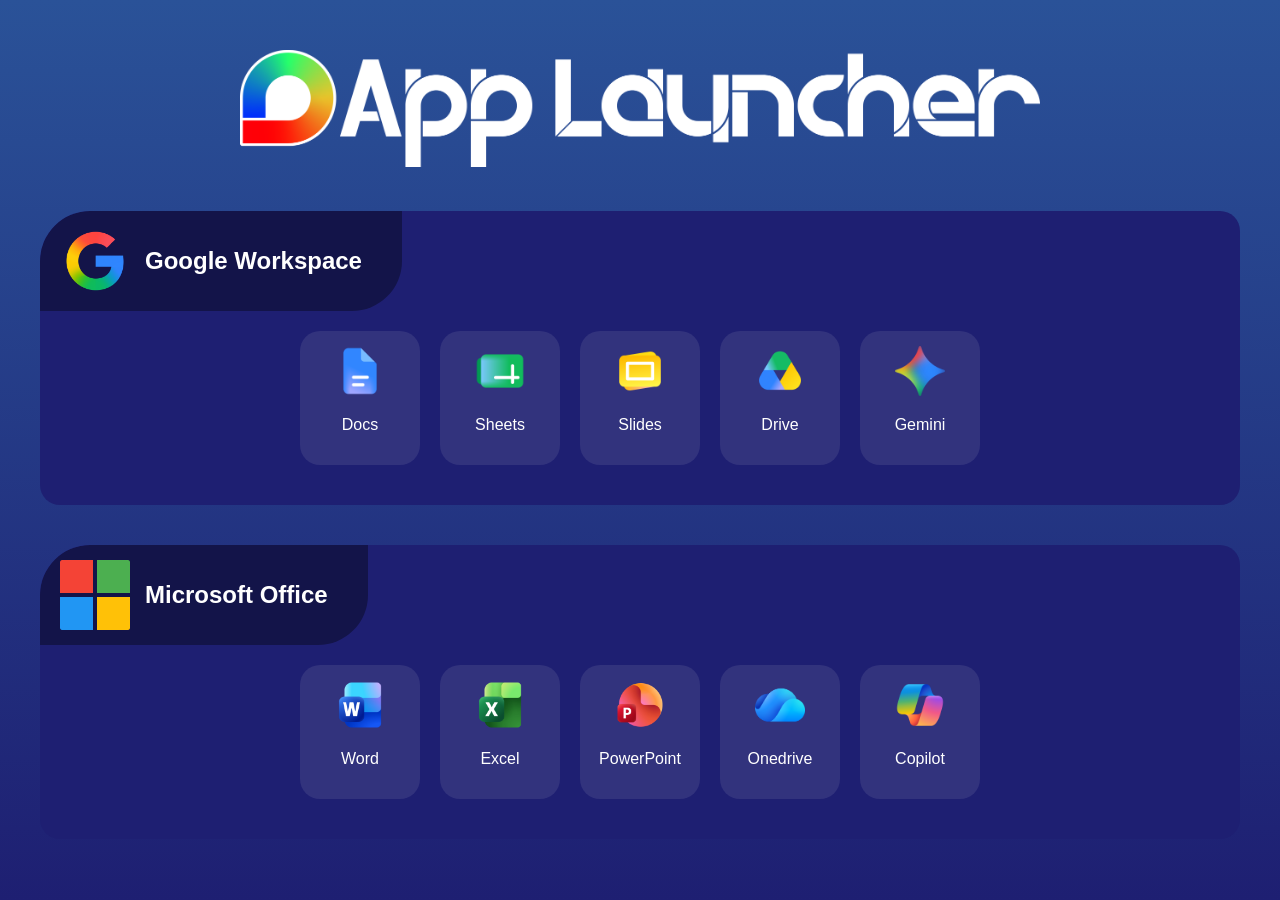
<file: index.html>
<!DOCTYPE html>
<html lang="fr">

<head>
    <meta charset="UTF-8">
    <meta name="viewport" content="width=device-width, initial-scale=1.0">
    <title>App Launcher</title>

    <link rel="stylesheet" href="styles.css">
    <link rel="icon" href="img/logo.png">
</head>

<body>
    <div class="logo">
        <img src="img/title.png" width="800">
    </div>

    <div class="launcher">
        <div class="title"> <img src="img/google/google.png" alt="">
            <h2>Google Workspace</h2>
        </div>
        <div class="shortcuts">
            <a href="https://docs.google.com" target="_blank" class="shortcut">
                <div><img src="img/google/docs.png" alt=""><br>
                    <p>Docs</p>
                </div>
            </a>
            <a href="https://sheets.google.com" target="_blank" class="shortcut">
                <div><img src="img/google/sheets.png" alt=""><br>
                    <p>Sheets</p>
                </div>
            </a>
            <a href="https://slides.google.com" target="_blank" class="shortcut">
                <div><img src="img/google/slides.png" alt=""><br>
                    <p>Slides</p>
                </div>
            </a>
            <a href="https://drive.google.com" target="_blank" class="shortcut">
                <div><img src="img/google/drive.png" alt=""><br>
                    <p>Drive</p>
                </div>
            </a>
            <a href="https://gemini.google.com" target="_blank" class="shortcut">
                <div><img src="img/google/gemini.png" alt=""><br>
                    <p>Gemini</p>
                </div>
            </a>
        </div>
    </div>

    <div class="launcher">
        <div class="title"> <img src="img/microsoft/microsoft.png" alt="">
            <h2>Microsoft Office</h2>
        </div>
        <div class="shortcuts">
            <a href="https://word.cloud.microsoft/" target="_blank" class="shortcut">
                <div><img src="img/microsoft/word.png" alt=""><br>
                    <p>Word</p>
                </div>
            </a>
            <a href="https://excel.cloud.microsoft/" target="_blank" class="shortcut">
                <div><img src="img/microsoft/excel.png" alt=""><br>
                    <p>Excel</p>
                </div>
            </a>
            <a href="https://powerpoint.cloud.microsoft/" target="_blank" class="shortcut">
                <div><img src="img/microsoft/powerpoint.png" alt=""><br>
                    <p>PowerPoint</p>
                </div>
            </a>
            <a href="https://onedrive.live.com" target="_blank" class="shortcut">
                <div><img src="img/microsoft/onedrive.png" alt=""><br>
                    <p>Onedrive</p>
                </div>
            </a>
            <a href="https://copilot.microsoft.com" target="_blank" class="shortcut">
                <div><img src="img/microsoft/copilot.png" alt=""><br>
                    <p>Copilot</p>
                </div>
            </a>
        </div>
    </div>
</body>

</html>
</file>
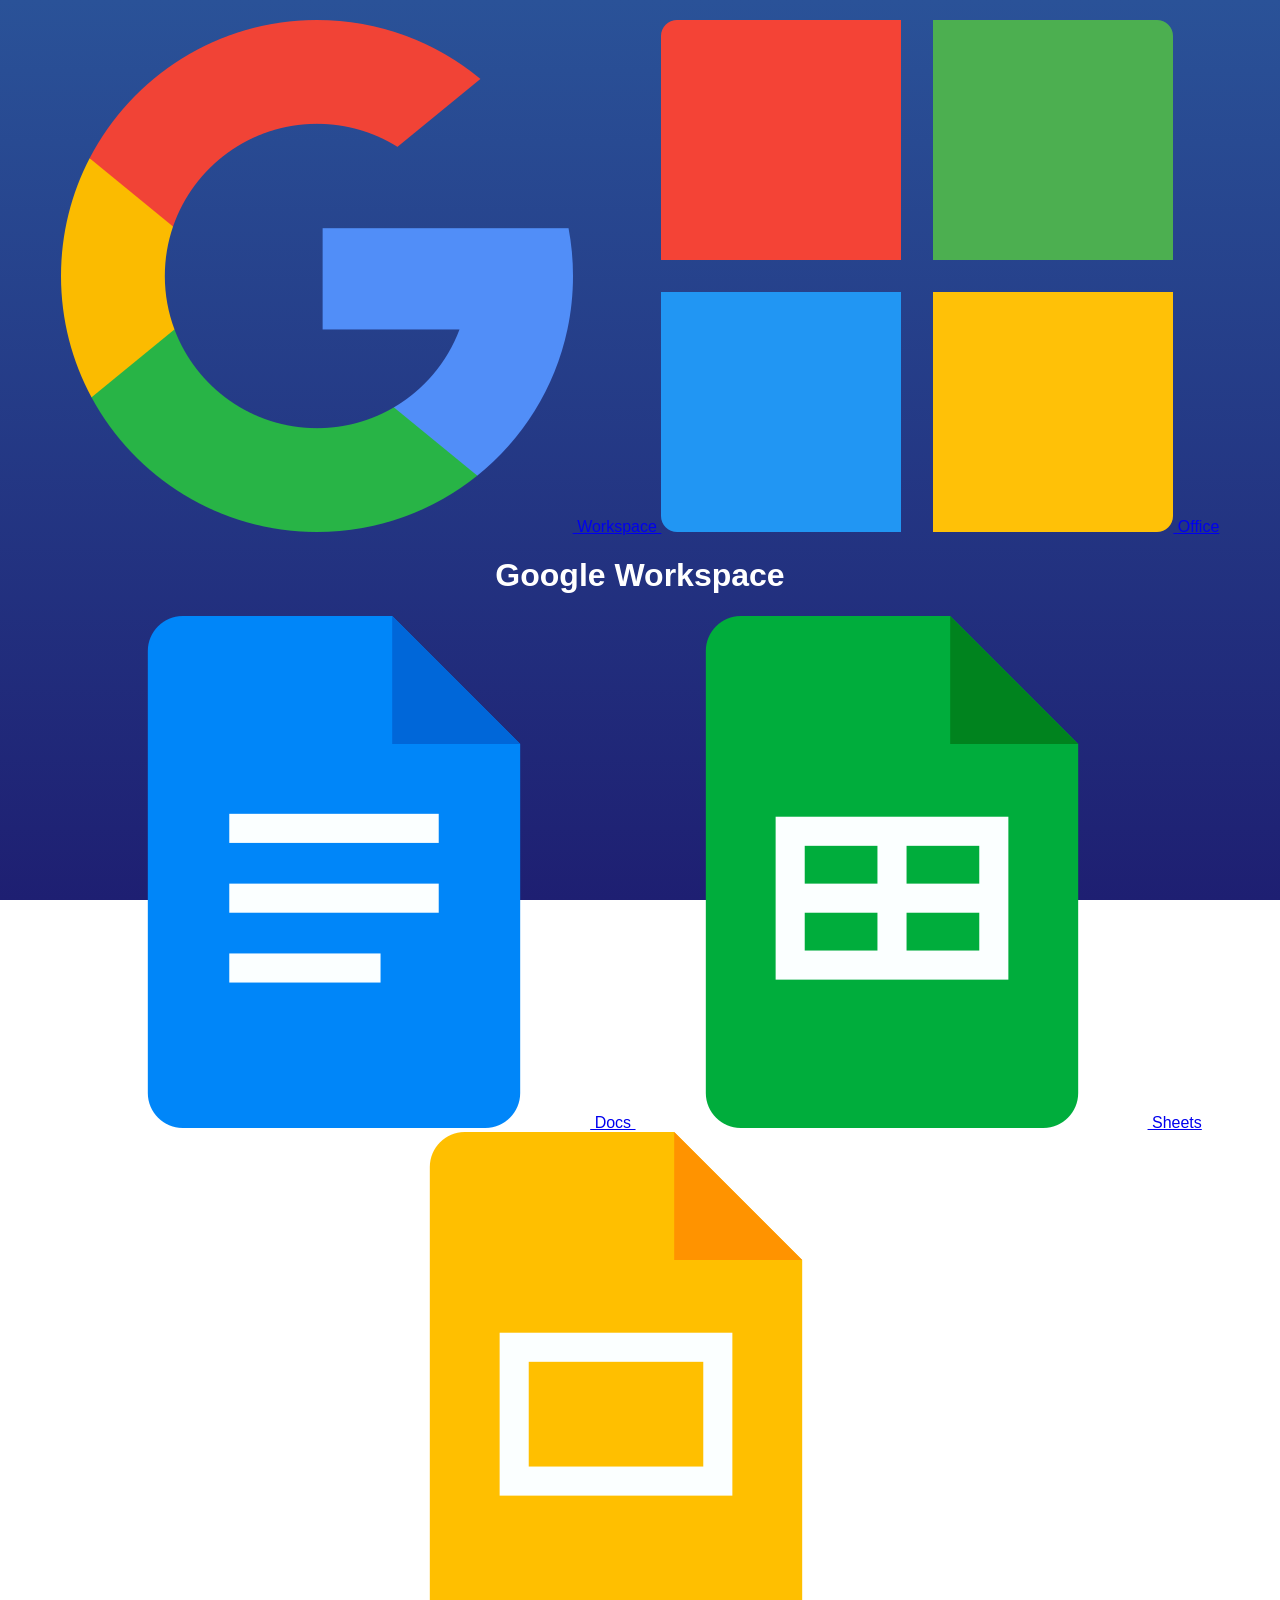
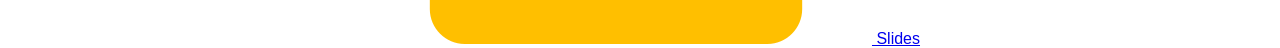
<file: google.html>
<!DOCTYPE html>
<html lang="fr">

<head>
    <meta charset="UTF-8">
    <title>Google Workspace</title>
    <link rel="preconnect" href="https://fonts.googleapis.com">
    <link rel="preconnect" href="https://fonts.gstatic.com" crossorigin>
    <link href="https://fonts.googleapis.com/css2?family=Lexend:wght@100..900&display=swap" rel="stylesheet">
    <link rel="stylesheet" href="styles.css">
    <link rel="favicon" href="img/logo.png">
    <link rel="icon" href="img/logo.png">
</head>

<body>
    <div class="sidebar">
        <nav class="menu">

            <a href="google.html" class="menu-item" id="Google">
                <img src="img/google.png" alt="Google">
                <span>Workspace</span>
            </a>

            <a href="microsoft.html" class="menu-item">
                <img src="img/microsoft.png" alt="Microsoft">
                <span>Office</span>
            </a>

        </nav>
    </div>
    <main class="home">
        <h1>Google Workspace</h1>

        <div class="grid">
            <a href="https://docs.google.com" target="_blank" class="card">
                <img src="img/docs.png" alt="Docs">
                Docs
            </a>

            <a href="https://sheets.google.com" target="_blank" class="card">
                <img src="img/sheets.png" alt="Sheets">
                Sheets
            </a>

            <a href="https://slides.google.com" target="_blank" class="card">
                <img src="img/slides.png" alt="Slides">
                Slides
            </a>
        </div>
    </main>

    <script src="script.js"></script>

</body>

</html>
</file>
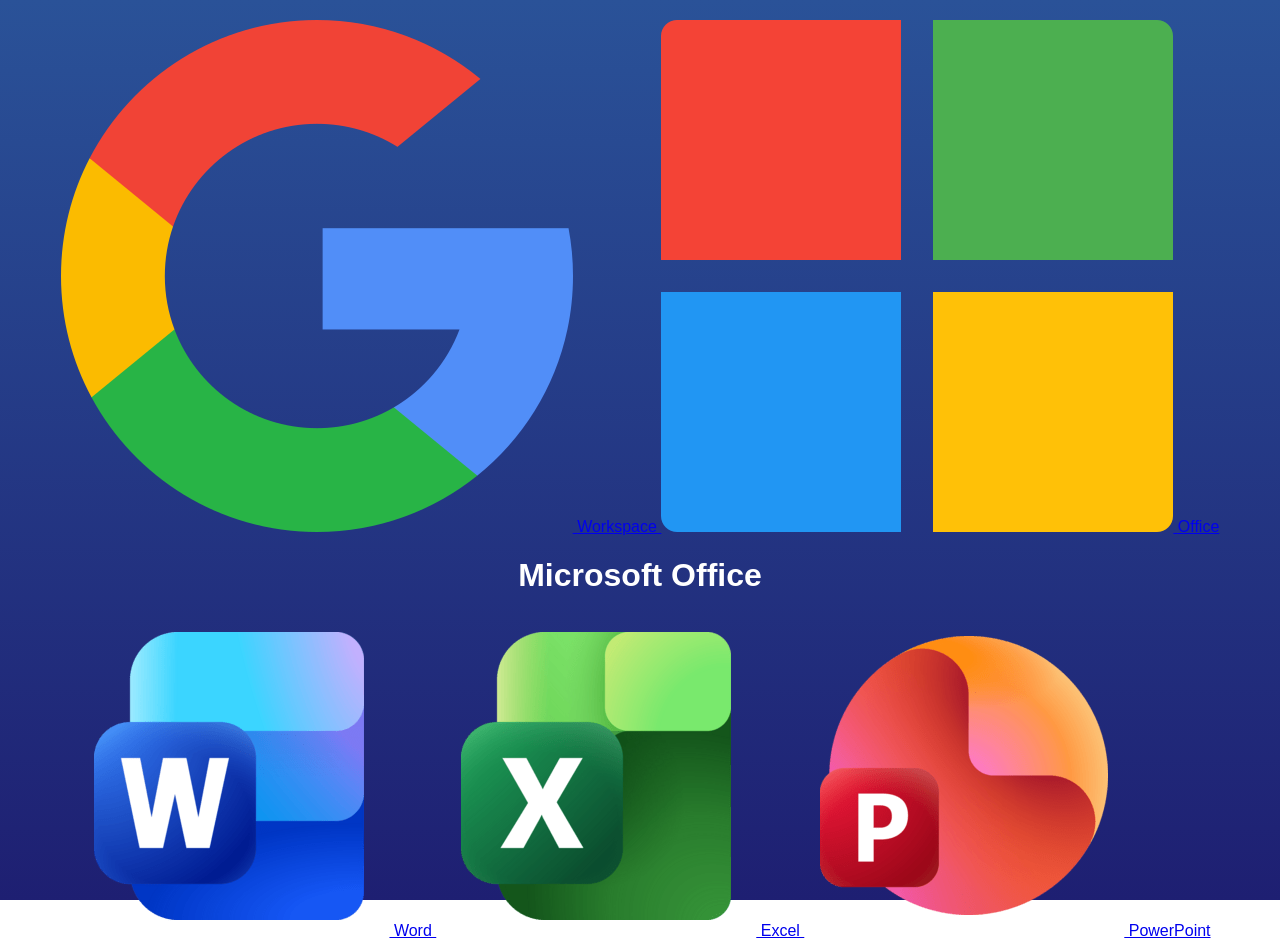
<file: microsoft.html>
<!DOCTYPE html>
<html lang="fr">

<head>
    <meta charset="UTF-8">
    <title>Microsoft Office</title>
    <link rel="preconnect" href="https://fonts.googleapis.com">
    <link rel="preconnect" href="https://fonts.gstatic.com" crossorigin>
    <link href="https://fonts.googleapis.com/css2?family=Lexend:wght@100..900&display=swap" rel="stylesheet">
    <link rel="stylesheet" href="styles.css">
    <link rel="favicon" href="img/logo.png">
    <link rel="icon" href="img/logo.png">
</head>

<body>
    <div class="sidebar">
        <nav class="menu">

            <a href="google.html" class="menu-item">
                <img src="img/google.png" alt="Google">
                <span>Workspace</span>
            </a>

            <a href="microsoft.html" class="menu-item" id="Microsoft">
                <img src="img/microsoft.png" alt="Microsoft">
                <span>Office</span>
            </a>

        </nav>
    </div>
    <main class="home">
        <h1>Microsoft Office</h1>

        <div class="grid">
            <a href="https://www.office.com/launch/word" target="_blank" class="card">
                <img src="img/word.png" alt="Word">
                Word
            </a>

            <a href="https://www.office.com/launch/excel" target="_blank" class="card">
                <img src="img/excel.png" alt="Excel">
                Excel
            </a>

            <a href="https://www.office.com/launch/powerpoint" target="_blank" class="card">
                <img src="img/powerpoint.png" alt="PowerPoint">
                PowerPoint
            </a>
        </div>
    </main>

    <script src="script.js"></script>

</body>

</html>
</file>
<file: styles.css>
/* RESET & BASE */
html,
body {
    height: 100%;
    margin: 0;
    padding: 0;
}

body {
    min-height: 100vh;
    overflow-x: hidden;
    font-family: Arial, sans-serif;
    background: linear-gradient(to top, #1e1f72, #2a5298);
    background-repeat: no-repeat;
    background-attachment: fixed;
    color: white;
    text-align: center;
    padding: 20px;
    box-sizing: border-box;
}

/* HOME */
.logo {
    text-align: center;
    margin: 30px auto;
}

.logo img {
    max-width: 100%;
    height: auto;
}

/* LAUNCHER */
.launcher {
    margin: 40px auto 0;
    background-color: #1e1f72;
    padding-bottom: 20px;
    border-radius: 50px 20px 20px 20px;
    max-width: 1200px;
    width: 100%;
    box-sizing: border-box;
    overflow: hidden;
}

.launcher .title {
    display: flex;
    align-items: center;
    gap: 15px;
    background-color: #0000005d;
    border-radius: 50px 0;
    width: fit-content;
    max-width: 100%;
    padding: 15px 40px 15px 20px;
    box-sizing: border-box;
}

.launcher .title img {
    width: 70px;
    max-width: 100%;
    height: auto;
    margin: 0;
}

/* SHORTCUTS */
.shortcuts {
    display: flex;
    flex-wrap: wrap;
    justify-content: center;
    gap: 20px;
    padding: 20px;
    box-sizing: border-box;
}

.shortcut {
    background-color: #dbdbdb1a;
    width: 120px;
    min-height: 120px;
    padding: 15px;
    border-radius: 20px;
    color: #fff;
    text-decoration: none;
    cursor: pointer;
    transition: all 0.25s ease;
    box-sizing: border-box;

    display: flex;
    flex-direction: column;
    align-items: center;
    justify-content: center;
}

.shortcut:hover {
    transform: translateY(-10px);
    background-color: #dbdbdb3b;
}

.shortcuts img {
    width: 50px;
    max-width: 100%;
    height: auto;
}

/* TABLET */
@media screen and (max-width: 768px) {

    .launcher {
        border-radius: 30px 15px 15px 15px;
    }

    .launcher .title {
        width: 100%;
        justify-content: center;
        border-radius: 30px 0;
        padding: 15px;
    }

    .launcher .title img {
        width: 55px;
    }

    .shortcut {
        width: calc(50% - 20px);
        min-width: 140px;
    }
}

/* MOBILE */
@media screen and (max-width: 480px) {

    body {
        padding: 10px;
    }

    .logo {
        margin: 20px auto;
    }

    .launcher {
        margin-top: 20px;
    }

    .launcher .title {
        flex-direction: column;
        text-align: center;
        padding: 20px 10px;
    }

    .launcher .title img {
        width: 50px;
    }

    .shortcuts {
        gap: 15px;
        padding: 15px;
    }

    .shortcut {
        width: 100%;
        margin: 0;
    }

    .shortcut:hover {
        transform: none;
    }

    .shortcuts img {
        width: 40px;
    }
}
</file>
